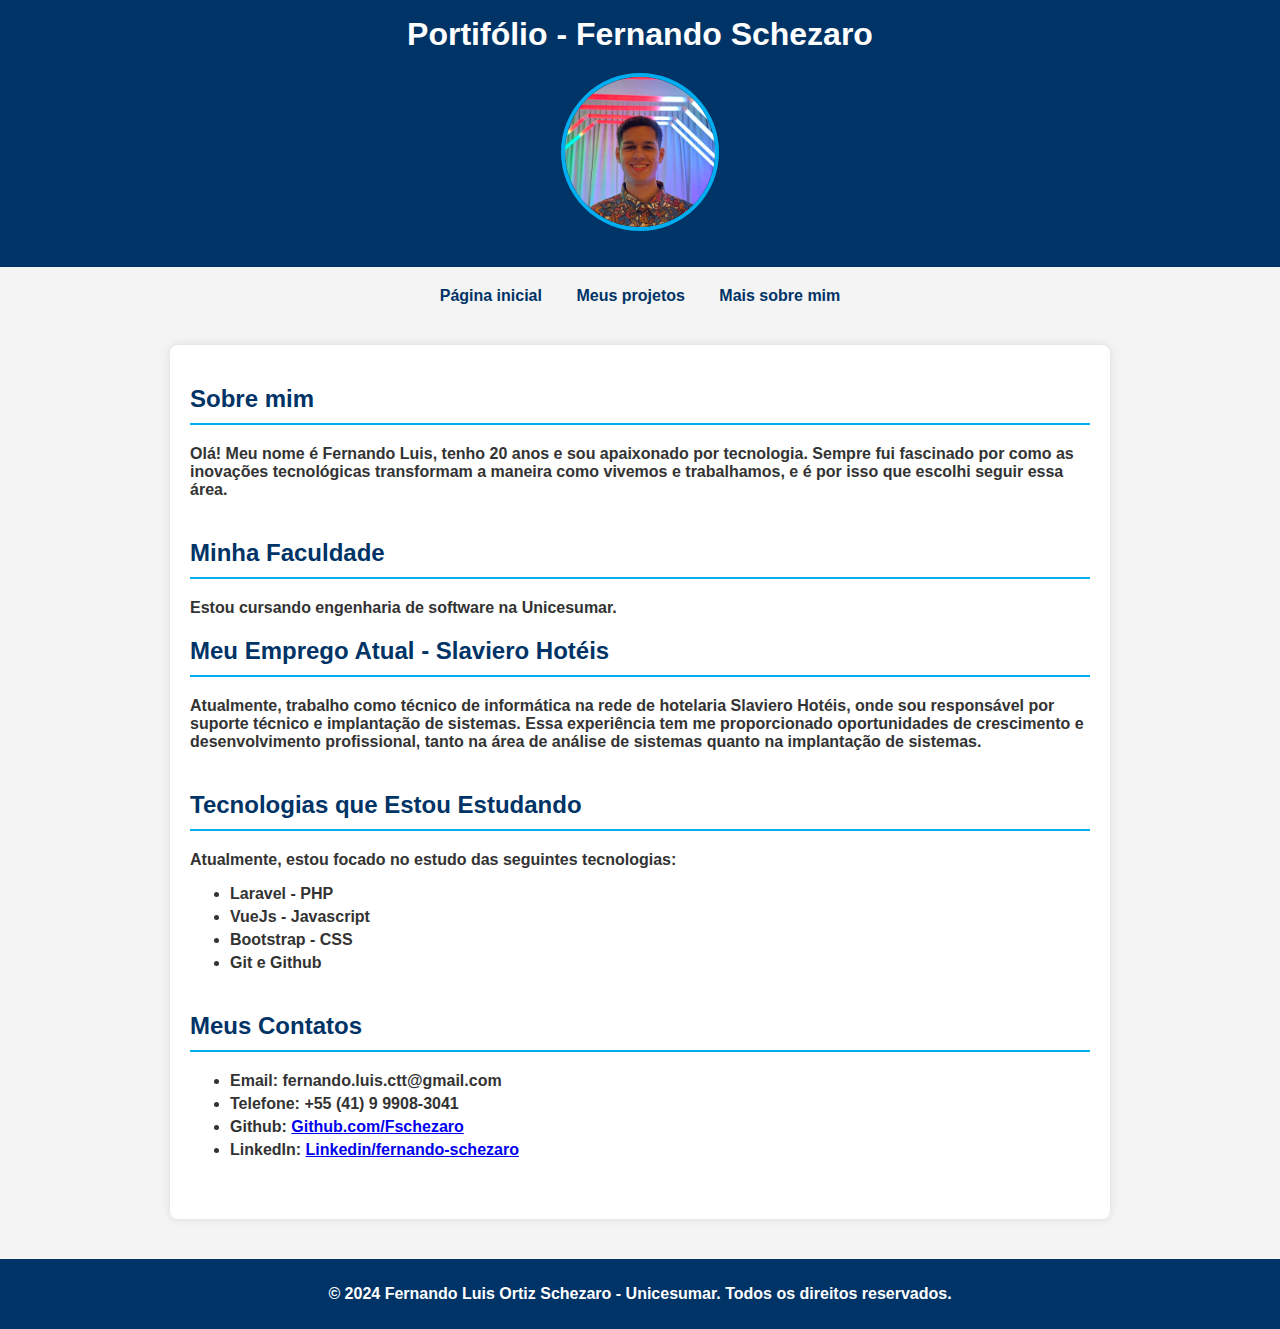
<file: index.html>
<!DOCTYPE html>
<html lang="pt-BR">

<head>
    <meta charset="UTF-8">
    <meta name="viewport" content="width=device-width, initial-scale=1.0">
    <meta http-equiv="X-UA-Compatible" content="ie=edge">
    <title>Meu Portfólio - Fernando</title>
    <link rel="icon" href="./img/logo.jpeg">
    <link rel="stylesheet" href="./css/style.css">
</head>

<body>

    <header>
        <h1>Portifólio - Fernando Schezaro</h1>
        <img src="./img/foto.jpg" alt="Minha Foto" class="profile-photo">
    </header>

    <nav>
        <a href="./">Página inicial</a>
        <a href="./projetos.html">Meus projetos</a>
        <a href="./certificados.html">Mais sobre mim</a>
    </nav>

    <section id="sobre">
        <h2>Sobre mim</h2>
        <div class="content">
            <p>Olá! Meu nome é Fernando Luis, tenho 20 anos e sou apaixonado por tecnologia. Sempre fui fascinado por
                como as inovações tecnológicas transformam a maneira como vivemos e trabalhamos, e é por isso que
                escolhi seguir essa área.</p>
        </div>

        <h2>Minha Faculdade</h2>
        <div class="content">
            <p>Estou cursando engenharia de software na Unicesumar.</p>
            <h2>Meu Emprego Atual - Slaviero Hotéis</h2>
            <div class="content">
                <p>Atualmente, trabalho como técnico de informática na rede de hotelaria Slaviero Hotéis, onde sou
                    responsável por suporte técnico e implantação de sistemas. Essa experiência tem me proporcionado
                    oportunidades de crescimento e desenvolvimento profissional, tanto na área de análise de sistemas
                    quanto na implantação de sistemas.</p>
            </div>

            <h2>Tecnologias que Estou Estudando</h2>
            <div class="content">
                <p>Atualmente, estou focado no estudo das seguintes tecnologias:</p>
                <ul>
                    <li>Laravel - PHP</li>
                    <li>VueJs - Javascript</li>
                    <li>Bootstrap - CSS</li>
                    <li>Git e Github</li>
                </ul>
            </div>
            <h2>Meus Contatos</h2>
            <div>
                <ul>
                    <li>Email: fernando.luis.ctt@gmail.com</li>
                    <li>Telefone: +55 (41) 9 9908-3041</li>
                    <li>Github: <a href="https://github.com/Fschezaro" target="_blank">Github.com/Fschezaro</a></li>
                    <li>LinkedIn: <a href="https://www.linkedin.com/in/fernando-schezaro-94251a23b"
                            target="_blank">Linkedin/fernando-schezaro</a></li>
                </ul>
            </div>
    </section>

    <footer>
        <p>&copy; 2024 Fernando Luis Ortiz Schezaro - Unicesumar. Todos os direitos reservados.</p>
    </footer>

</body>

</html>
</file>
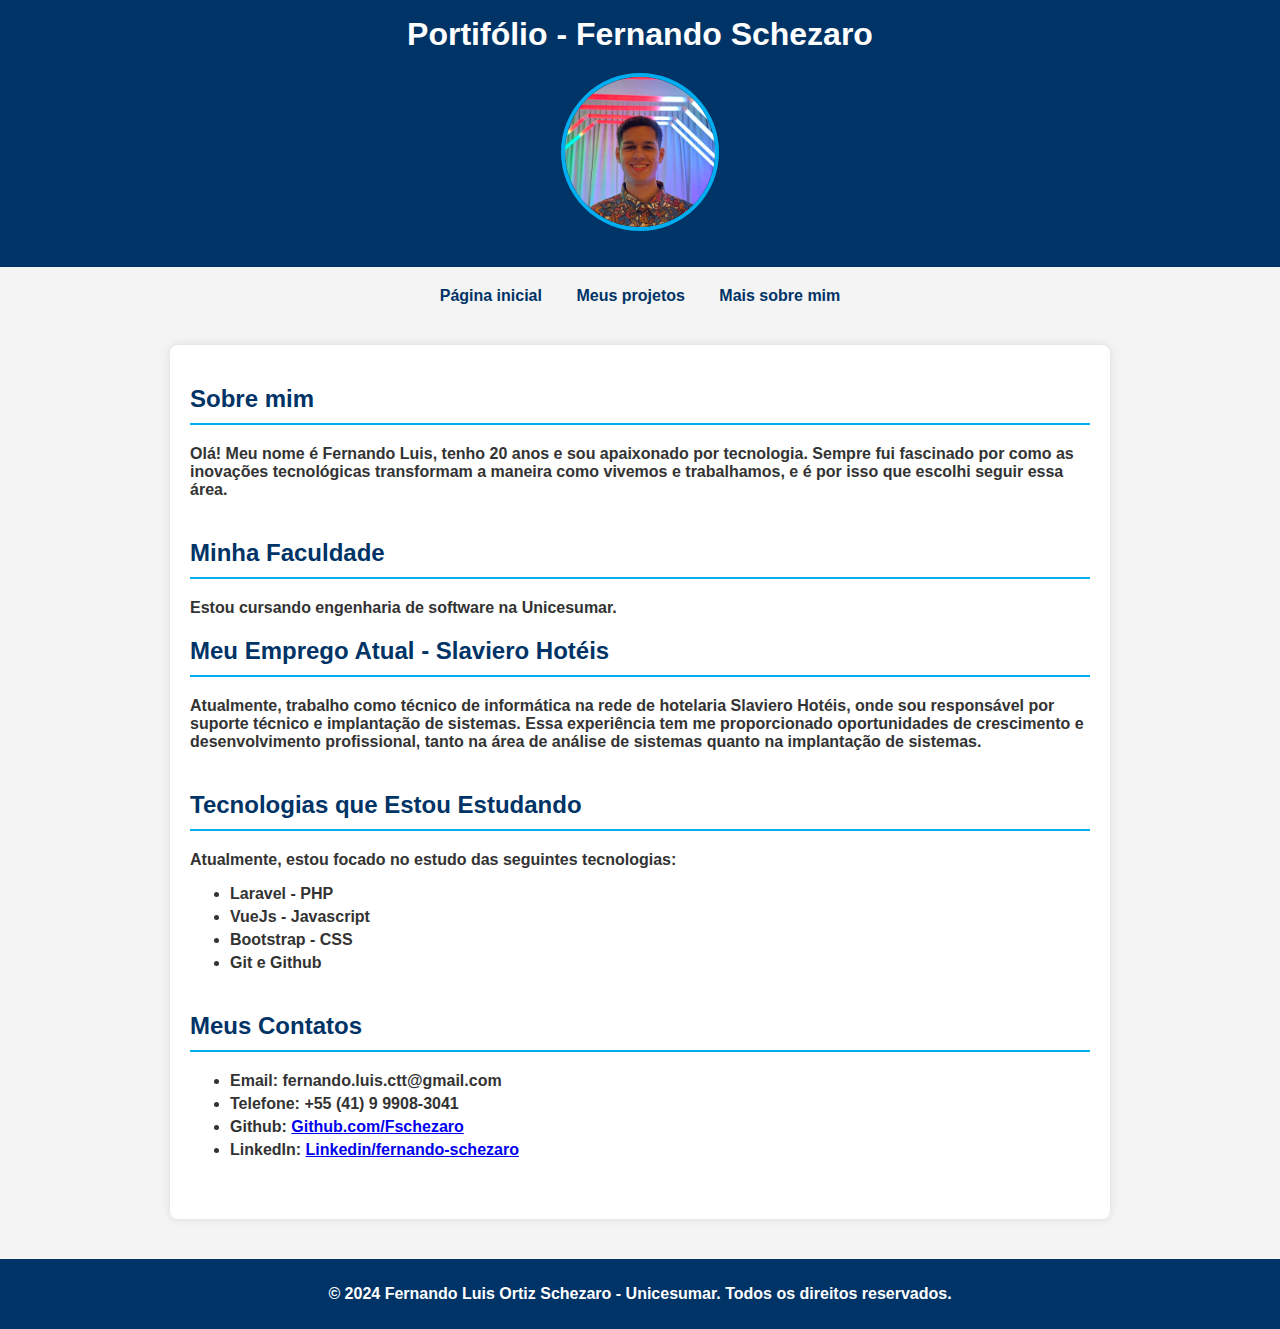
<file: meu_portifolio/index.html>
<!DOCTYPE html>
<html lang="pt-BR">
<head>
    <meta charset="UTF-8">
    <meta name="viewport" content="width=device-width, initial-scale=1.0">
    <meta http-equiv="X-UA-Compatible" content="ie=edge">
    <title>Meu Portfólio - Fernando</title>
    <link rel="icon" href="/img/logo.jpeg">
    <link rel="stylesheet" href="css/style.css">
</head>
<body>

<header>
    <h1>Portifólio - Fernando Schezaro</h1>
    <img src="/img/foto.jpg" alt="Minha Foto" class="profile-photo">
</header>

<nav>
    <a href="/index.html">Página inicial</a>
    <a href="/projetos.html">Meus projetos</a>
    <a href="/certificados.html">Mais sobre mim</a>
</nav>

<section id="sobre">
    <h2>Sobre mim</h2>
    <div class="content">
        <p>Olá! Meu nome é Fernando Luis, tenho 20 anos e sou apaixonado por tecnologia. Sempre fui fascinado por como as inovações tecnológicas transformam a maneira como vivemos e trabalhamos, e é por isso que escolhi seguir essa área.</p>
    </div>
    
    <h2>Minha Faculdade</h2>
    <div class="content">
        <p>Estou cursando engenharia de software na Unicesumar.</p>
    <h2>Meu Emprego Atual - Slaviero Hotéis</h2>
    <div class="content">
        <p>Atualmente, trabalho como técnico de informática na rede de hotelaria Slaviero Hotéis, onde sou responsável por suporte técnico e implantação de sistemas. Essa experiência tem me proporcionado oportunidades de crescimento e desenvolvimento profissional, tanto na área de análise de sistemas quanto na implantação de sistemas.</p>
    </div>

    <h2>Tecnologias que Estou Estudando</h2>
    <div class="content">
        <p>Atualmente, estou focado no estudo das seguintes tecnologias:</p>
        <ul>
            <li>Laravel - PHP</li>
            <li>VueJs - Javascript</li>
            <li>Bootstrap - CSS</li>
            <li>Git e Github</li>
        </ul>
    </div>
    <h2>Meus Contatos</h2>
    <div >
        <ul>
            <li>Email: fernando.luis.ctt@gmail.com</li>
            <li>Telefone: +55 (41) 9 9908-3041</li> 
            <li>Github: <a href="https://github.com/Fschezaro" target="_blank">Github.com/Fschezaro</a></li>
            <li>LinkedIn: <a href="https://www.linkedin.com/in/fernando-schezaro-94251a23b" target="_blank">Linkedin/fernando-schezaro</a></li>
        </ul>
    </div>
</section>

<footer>
    <p>&copy; 2024 Fernando Luis Ortiz Schezaro - Unicesumar. Todos os direitos reservados.</p>
</footer>

</body>
</html>
</file>
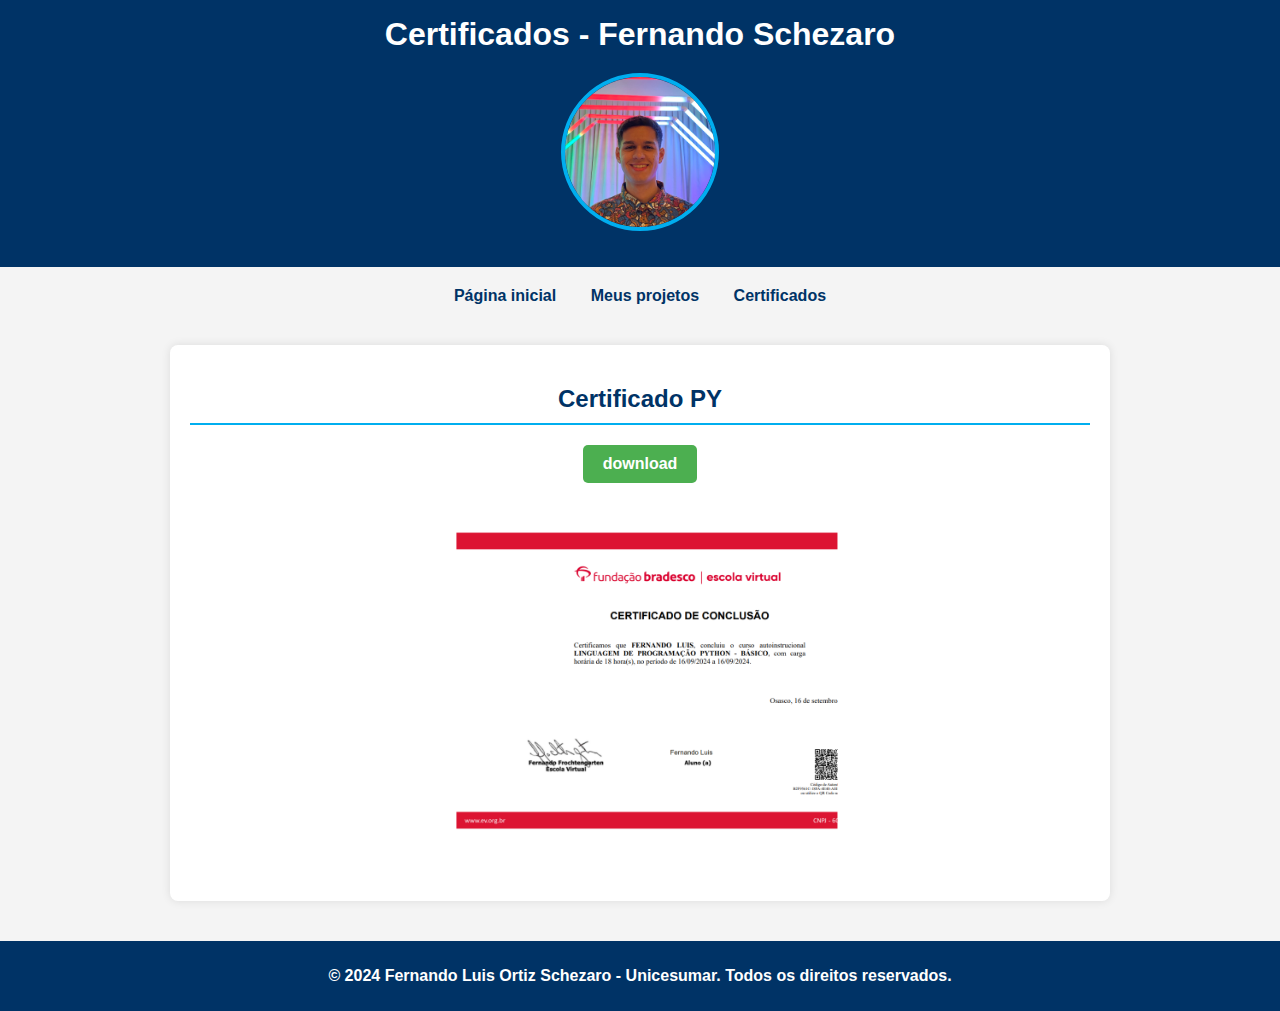
<file: certificados.html>
<!DOCTYPE html>
<html lang="en">

<head>
    <meta charset="UTF-8">
    <meta name="viewport" content="width=device-width, initial-scale=1.0">
    <title>Meu Portfólio - Fernando</title>
    <link rel="icon" href="./img/logo.jpeg">
    <link rel="stylesheet" href="./css/style.css">
</head>

<body>
    <header>
        <h1>Certificados - Fernando Schezaro</h1>
        <img src="./img/foto.jpg" alt="Minha Foto" class="profile-photo">
    </header>
    <nav>
        <a href="./index.html">Página inicial</a>
        <a href="./projetos.html">Meus projetos</a>
        <a href="./certificados.html">Certificados</a>
    </nav>
    <section id="certificado">
        <h2>Certificado PY</h2>
        <div class="content">
            <a class="download" href="store/Certificado py.pdf" download="Certificado PY">download</a>
            <br>
            <img src="img/print.png" width="45%">
        </div>
    </section>

    <footer>
        <p>&copy; 2024 Fernando Luis Ortiz Schezaro - Unicesumar. Todos os direitos reservados.</p>
    </footer>
</body>

</html>
</file>
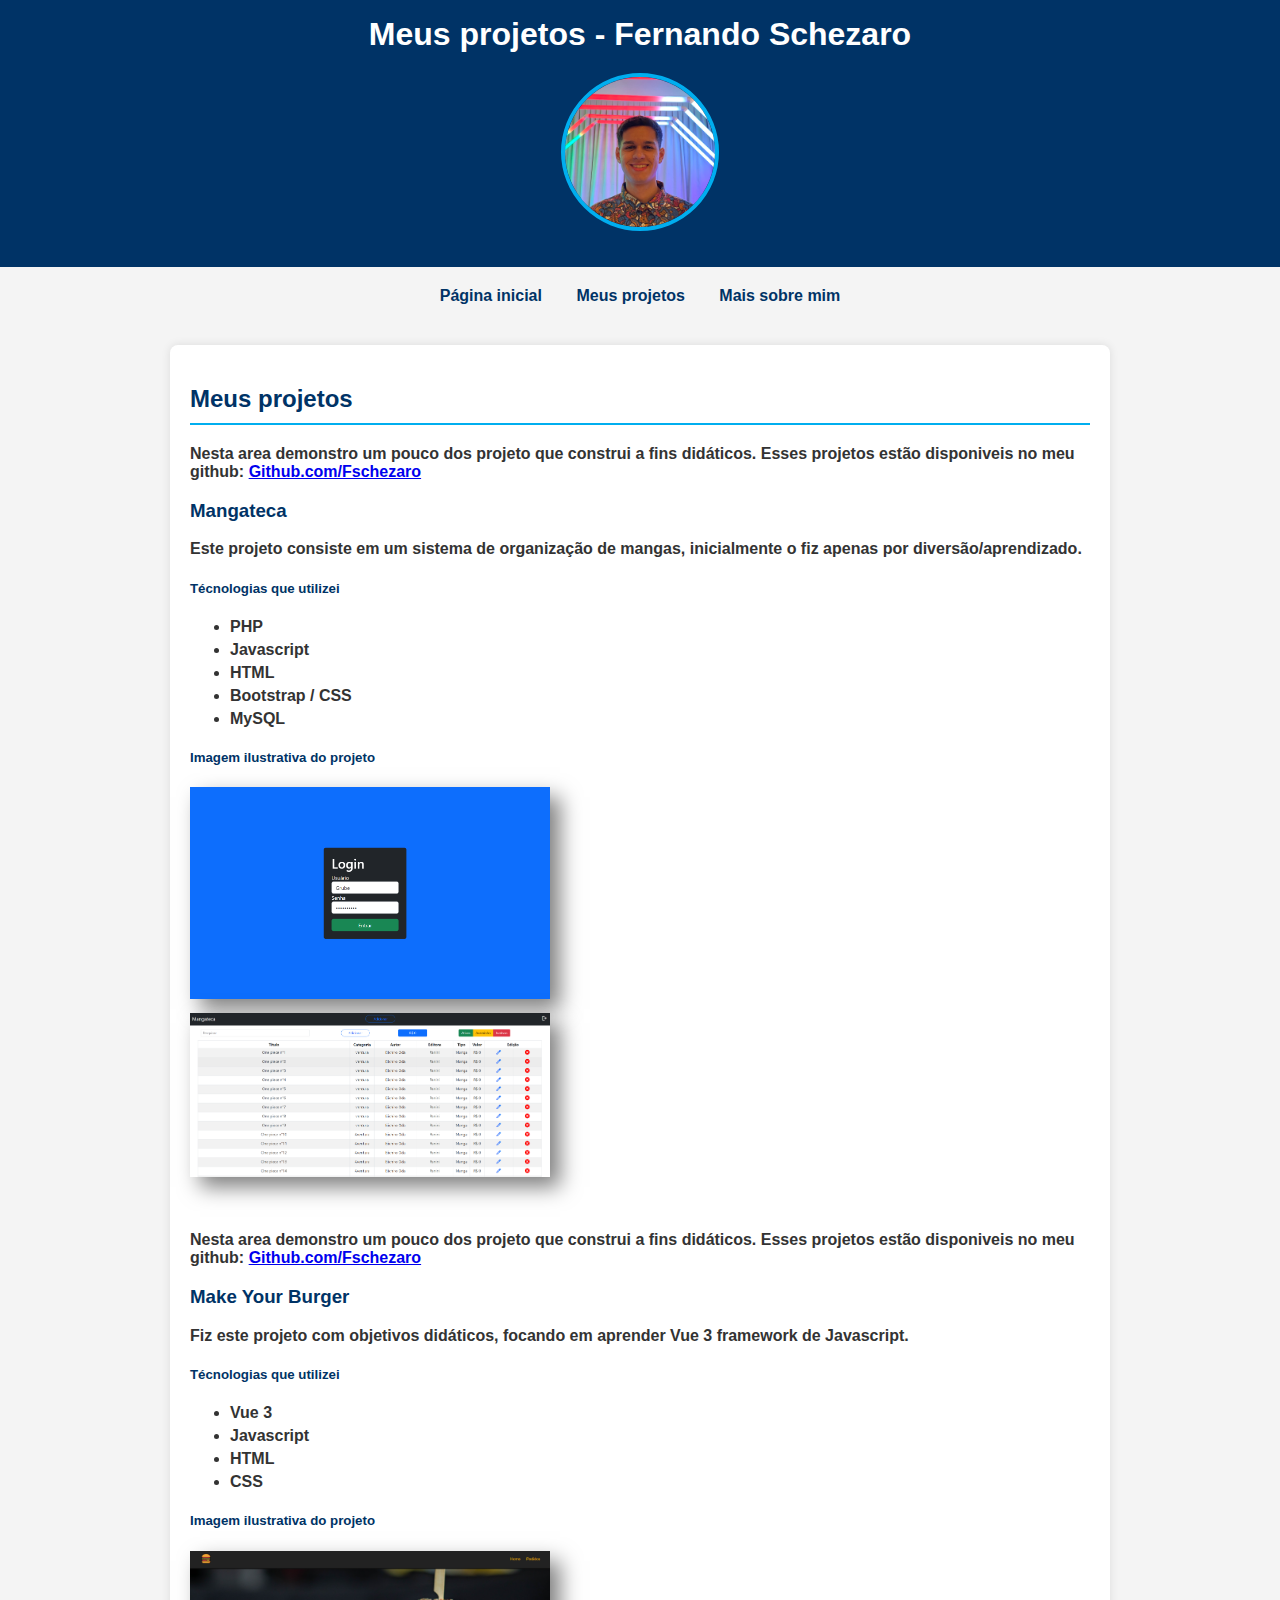
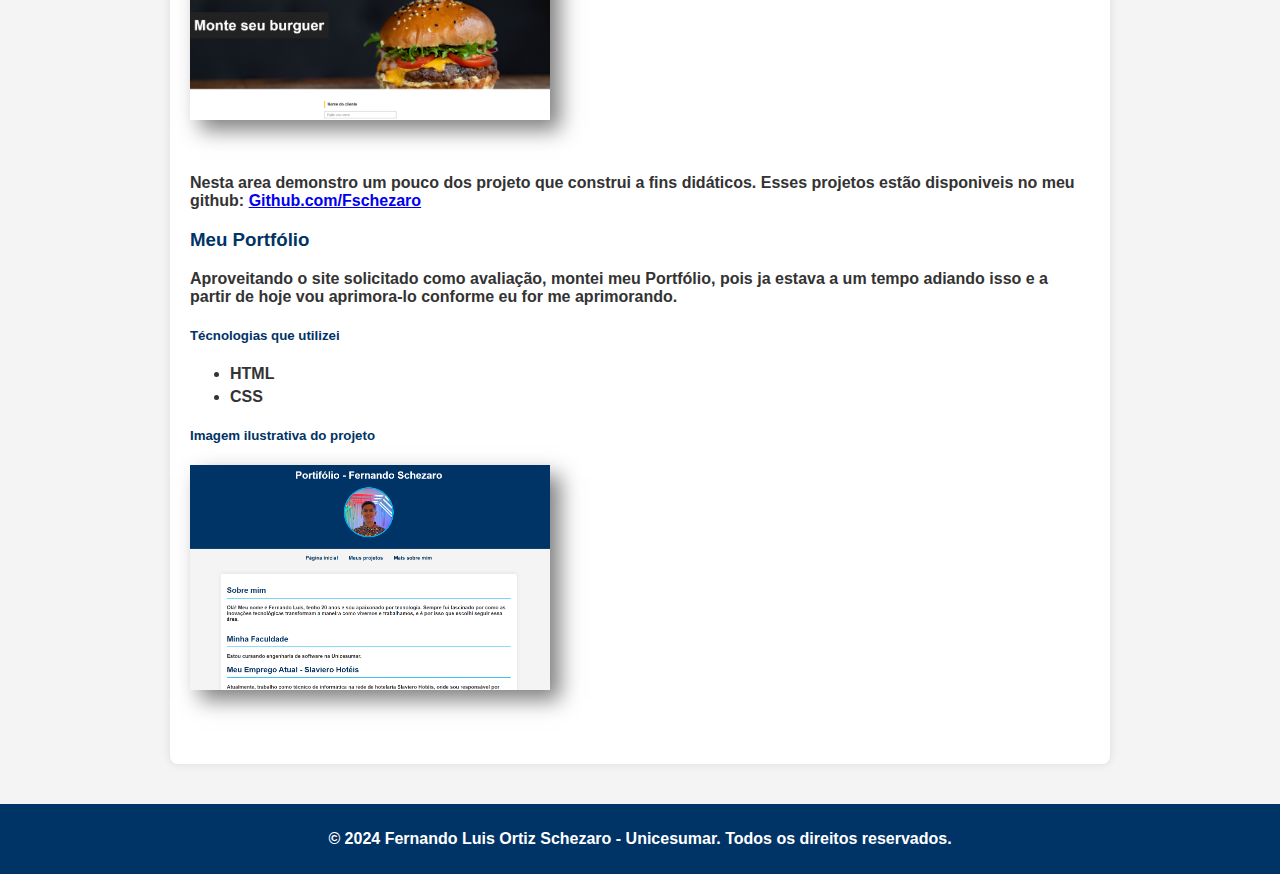
<file: projetos.html>
<!DOCTYPE html>
<html lang="en">

<head>
    <meta charset="UTF-8">
    <meta name="viewport" content="width=device-width, initial-scale=1.0">
    <title>Meu Portfólio - Fernando</title>
    <link rel="icon" href="./img/logo.jpeg">
    <link rel="stylesheet" href="./css/style.css">
</head>

<body>
    <header>
        <h1>Meus projetos - Fernando Schezaro</h1>
        <img src="./img/foto.jpg" alt="Minha Foto" class="profile-photo">
    </header>
    <nav>
        <a href="./index.html">Página inicial</a>
        <a href="./projetos.html">Meus projetos</a>
        <a href="./certificados.html">Mais sobre mim</a>
    </nav>
    <section id="projetos">
        <h2>Meus projetos</h2>
        <div class="content">
            <p>Nesta area demonstro um pouco dos projeto que construi a fins didáticos. Esses projetos estão disponiveis
                no meu github: <a href="https://github.com/Fschezaro" target="_blank">Github.com/Fschezaro</a></p>

            <h3>Mangateca</h3>

            <p>Este projeto consiste em um sistema de organização de mangas, inicialmente o fiz apenas por
                diversão/aprendizado.</p>
            <h5>Técnologias que utilizei</h5>
            <ul>
                <li>PHP</li>
                <li>Javascript</li>
                <li>HTML</li>
                <li>Bootstrap / CSS</li>
                <li>MySQL</li>
            </ul>

            <h5>Imagem ilustrativa do projeto</h5>
            <img src="./img/mangateca1.png" alt="mangateca" width="40%" class="images">
            <br>
            <img src="./img/mangateca2.png" alt="mangateca" width="40%" class="images">
        </div>
        <div class="content">
            <p>Nesta area demonstro um pouco dos projeto que construi a fins didáticos. Esses projetos estão disponiveis
                no meu github: <a href="https://github.com/Fschezaro" target="_blank">Github.com/Fschezaro</a></p>

            <h3>Make Your Burger</h3>

            <p>Fiz este projeto com objetivos didáticos, focando em aprender Vue 3 framework de Javascript.</p>
            <h5>Técnologias que utilizei</h5>
            <ul>
                <li>Vue 3</li>
                <li>Javascript</li>
                <li>HTML</li>
                <li>CSS</li>
            </ul>
            <h5>Imagem ilustrativa do projeto</h5>
            <img src="./img/makeyourburger.png" alt="Makeyourburger" width="40%" class="images">
        </div>
        <div class="content">
            <p>Nesta area demonstro um pouco dos projeto que construi a fins didáticos. Esses projetos estão disponiveis
                no meu github: <a href="https://github.com/Fschezaro" target="_blank">Github.com/Fschezaro</a></p>

            <h3>Meu Portfólio</h3>

            <p>Aproveitando o site solicitado como avaliação, montei meu Portfólio, pois ja estava a um tempo adiando
                isso e a partir de hoje vou aprimora-lo conforme eu for me aprimorando.</p>
            <h5>Técnologias que utilizei</h5>
            <ul>
                <li>HTML</li>
                <li>CSS</li>
            </ul>
            <h5>Imagem ilustrativa do projeto</h5>
            <img src="./img/portifolio.png" alt="Portfólio" width="40%" class="images">
        </div>
    </section>

    <footer>
        <p>&copy; 2024 Fernando Luis Ortiz Schezaro - Unicesumar. Todos os direitos reservados.</p>
    </footer>
</body>

</html>
</file>
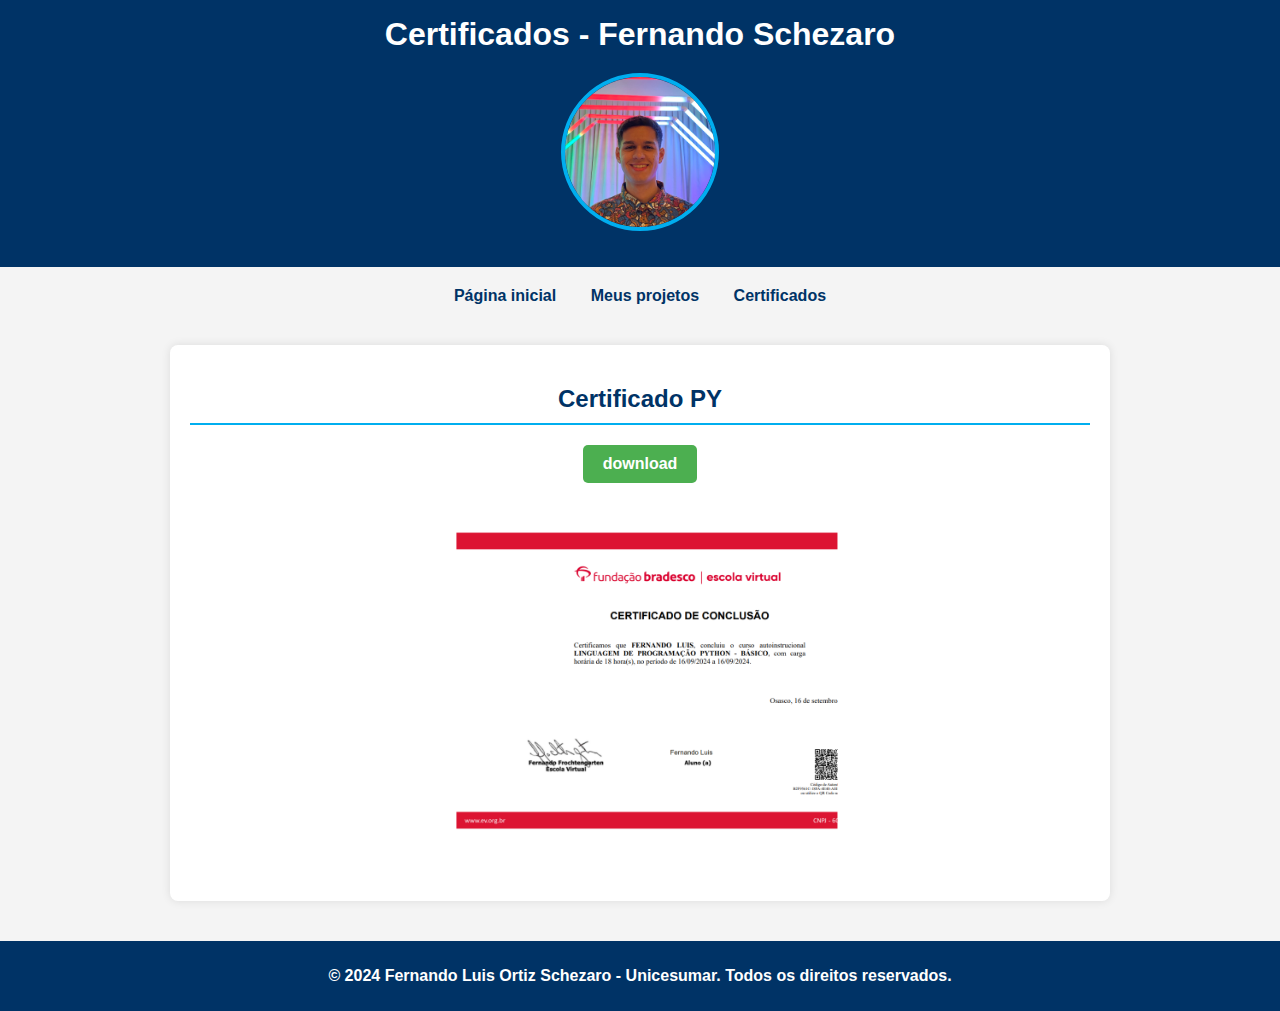
<file: meu_portifolio/certificados.html>
<!DOCTYPE html>
<html lang="en">
<head>
    <meta charset="UTF-8">
    <meta name="viewport" content="width=device-width, initial-scale=1.0">
    <title>Meu Portfólio - Fernando</title>
    <link rel="icon" href="/img/logo.jpeg">
    <link rel="stylesheet" href="css/style.css">
</head>
<body>
    <header>
        <h1>Certificados - Fernando Schezaro</h1>
        <img src="/img/foto.jpg" alt="Minha Foto" class="profile-photo">
    </header>
    <nav>
        <a href="/index.html">Página inicial</a>
        <a href="/projetos.html">Meus projetos</a>
        <a href="/certificados.html">Certificados</a>
    </nav>
    <section id="certificado">
        <h2>Certificado PY</h2>
        <div class="content">
            <a class="download" href="store/Certificado py.pdf" download="Certificado PY">download</a>
            <br>
            <img src="img/print.png" width="45%">
        </div>
    </section>

    <footer>
        <p>&copy; 2024 Fernando Luis Ortiz Schezaro - Unicesumar. Todos os direitos reservados.</p>
    </footer>
</body>
</html>
</file>
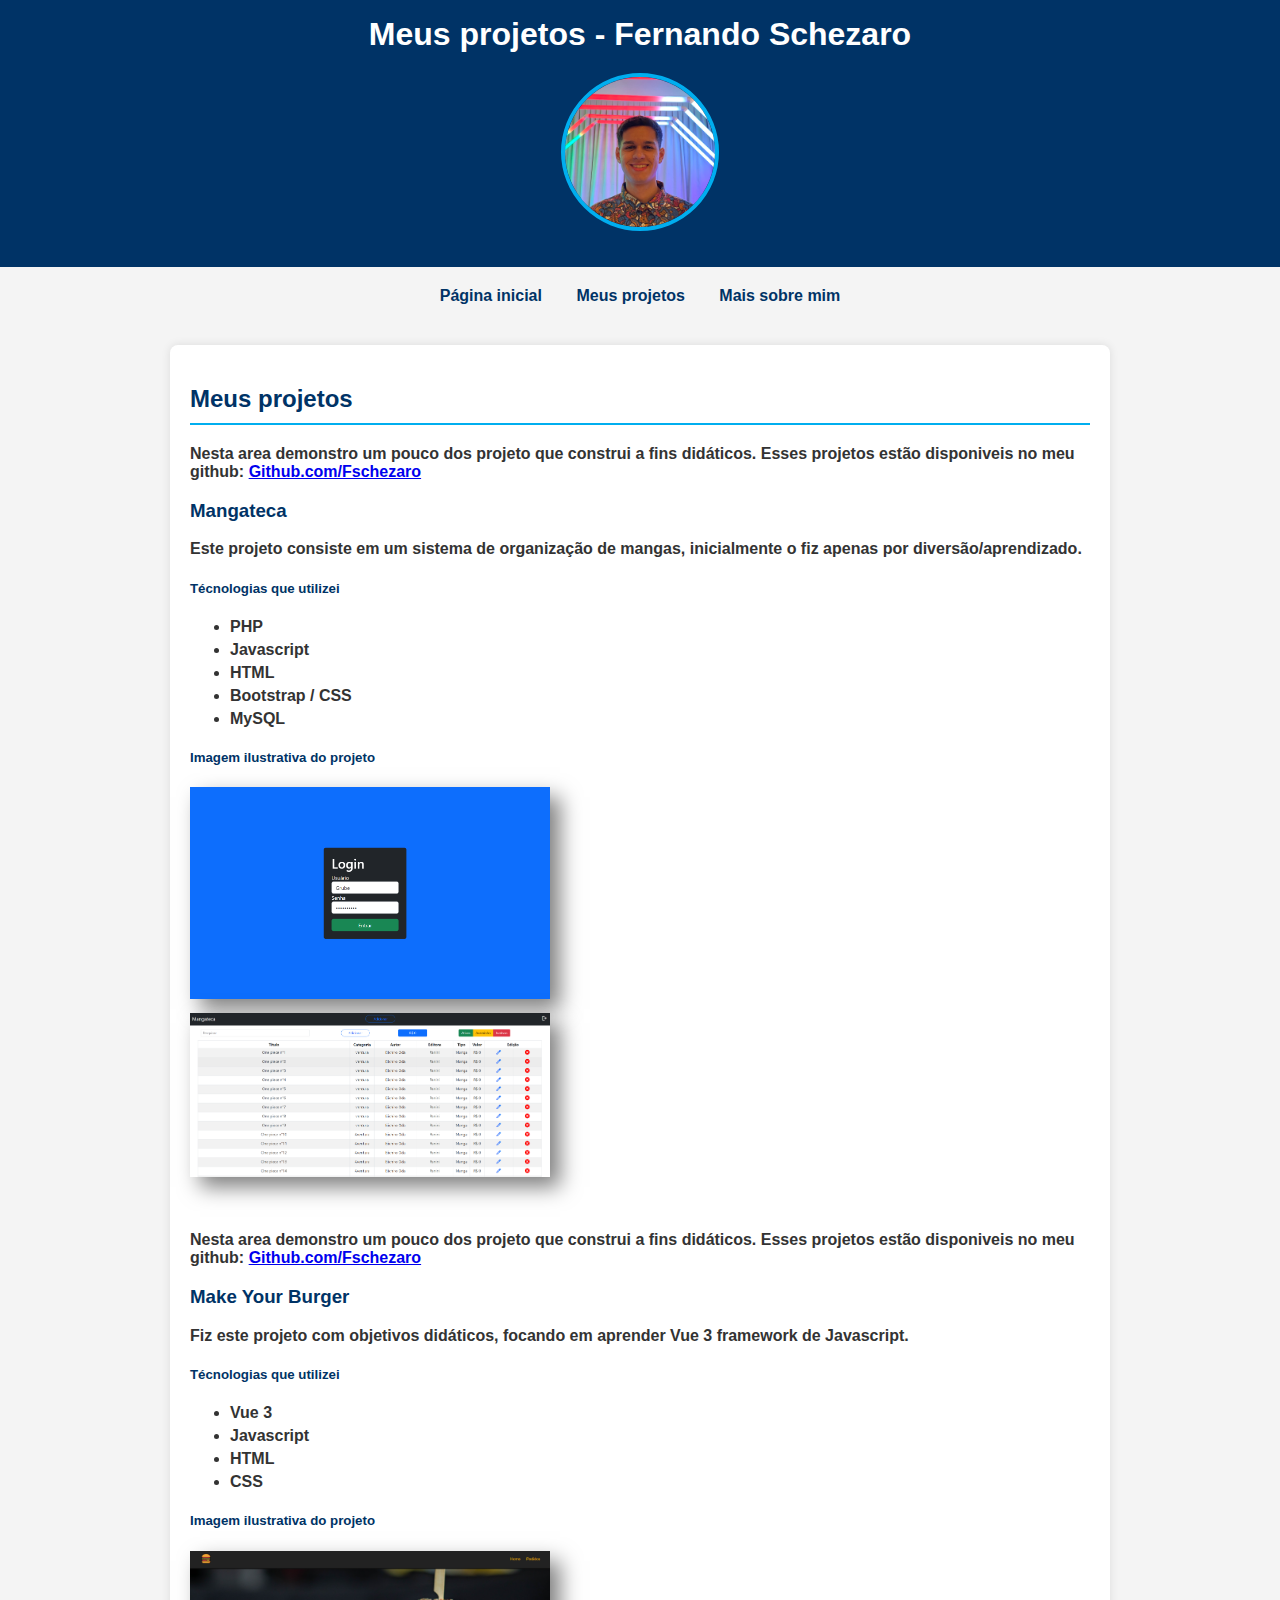
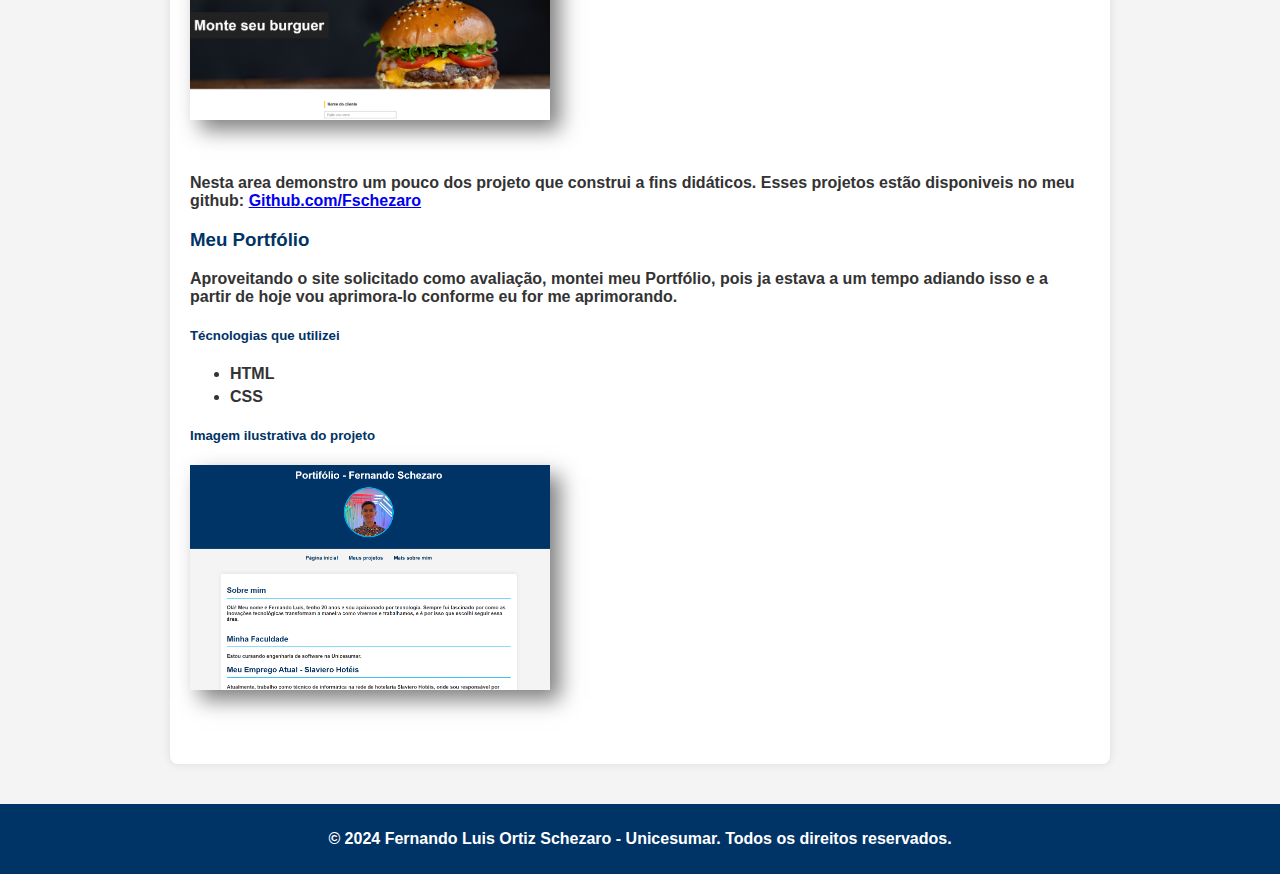
<file: meu_portifolio/projetos.html>
<!DOCTYPE html>
<html lang="en">
<head>
    <meta charset="UTF-8">
    <meta name="viewport" content="width=device-width, initial-scale=1.0">
    <title>Meu Portfólio - Fernando</title>
    <link rel="icon" href="/img/logo.jpeg">
    <link rel="stylesheet" href="css/style.css">
</head>
<body>
    <header>
        <h1>Meus projetos - Fernando Schezaro</h1>
        <img src="/img/foto.jpg" alt="Minha Foto" class="profile-photo">
    </header>
    <nav>
        <a href="/index.html">Página inicial</a>
        <a href="/projetos.html">Meus projetos</a>
        <a href="/certificados.html">Mais sobre mim</a>
    </nav>
    <section id="projetos">
        <h2>Meus projetos</h2>
        <div class="content">
            <p>Nesta area demonstro um pouco dos projeto que construi a fins didáticos. Esses projetos estão disponiveis no meu github: <a href="https://github.com/Fschezaro" target="_blank">Github.com/Fschezaro</a></p>

            <h3>Mangateca</h3>
            
            <p>Este projeto consiste em um sistema de organização de mangas, inicialmente o fiz apenas por diversão/aprendizado.</p>
            <h5>Técnologias que utilizei</h5>
            <ul>
                <li>PHP</li>
                <li>Javascript</li>
                <li>HTML</li>
                <li>Bootstrap / CSS</li>
                <li>MySQL</li>
            </ul>

            <h5>Imagem ilustrativa do projeto</h5>
            <img src="/img/mangateca1.png" alt="mangateca" width="40%" class="images">
            <br>
            <img src="/img/mangateca2.png" alt="mangateca" width="40%" class="images">
        </div>
        <div class="content">
            <p>Nesta area demonstro um pouco dos projeto que construi a fins didáticos. Esses projetos estão disponiveis no meu github: <a href="https://github.com/Fschezaro" target="_blank">Github.com/Fschezaro</a></p>

            <h3>Make Your Burger</h3>
            
            <p>Fiz este projeto com objetivos didáticos, focando em aprender Vue 3 framework de Javascript.</p>
            <h5>Técnologias que utilizei</h5>
            <ul>
                <li>Vue 3</li>
                <li>Javascript</li>
                <li>HTML</li>
                <li>CSS</li>
            </ul>
            <h5>Imagem ilustrativa do projeto</h5>
            <img src="/img/makeyourburger.png" alt="Makeyourburger" width="40%" class="images">
        </div>
        <div class="content">
            <p>Nesta area demonstro um pouco dos projeto que construi a fins didáticos. Esses projetos estão disponiveis no meu github: <a href="https://github.com/Fschezaro" target="_blank">Github.com/Fschezaro</a></p>

            <h3>Meu Portfólio</h3>
            
            <p>Aproveitando o site solicitado como avaliação, montei meu Portfólio, pois ja estava a um tempo adiando isso e a partir de hoje vou aprimora-lo conforme eu for me aprimorando.</p>
            <h5>Técnologias que utilizei</h5>
            <ul>
                <li>HTML</li>
                <li>CSS</li>
            </ul>
            <h5>Imagem ilustrativa do projeto</h5>
            <img src="/img/portifolio.png" alt="Portfólio" width="40%" class="images">
        </div>
    </section>

    <footer>
        <p>&copy; 2024 Fernando Luis Ortiz Schezaro - Unicesumar. Todos os direitos reservados.</p>
    </footer>
</body>
</html>
</file>
<file: css/style.css>
body {
    font-family: 'Poppins', sans-serif;
    font-weight: 600;
    -webkit-font-smoothing: antialiased; 
    -moz-osx-font-smoothing: grayscale; 
    margin: 0;
    padding: 0;
    background-color: #f4f4f4;
    color: #333;
}
header {
    background-color: #003366; /* Cor azul escura da Unicesumar */
    color: white;
    padding: 1em 0;
    text-align: center;
}
header h1 {
    margin: 0;
    font-size: 2.0em;
}
.profile-photo {
    width: 150px;
    height: 150px;
    border-radius: 50%;
    object-fit: cover;
    margin: 20px auto;
    display: block;
    border: 4px solid #00AEEF;
}
nav {
    margin: 20px 0;
    text-align: center;
}
nav a {
    margin: 0 15px;
    text-decoration: none;
    color: #003366; /* Azul escuro para os links */
    font-weight: bold;
}
section {
    margin: 40px auto;
    max-width: 900px;
    background-color: white;
    padding: 20px;
    border-radius: 8px;
    box-shadow: 0 0 10px rgba(0, 0, 0, 0.1);
}
section h2 {
    border-bottom: 2px solid #00AEEF; /* Cor azul clara da Unicesumar */
    padding-bottom: 10px;
    margin-bottom: 20px;
    color: #003366;
}
section h3 {
    color: #003366;
}

section h5 {
    color: #003366;
}

.content {
    margin-bottom: 40px;
}
footer {
    background-color: #003366;
    color: white;
    text-align: center;
    padding: 10px 0;
    bottom: 0;
    width: 100%;
}
ul li {
    margin: 5px 0;
}

#certificado {
    text-align: center; /* Centraliza o texto horizontalmente */
}

#certificado .content {
    flex-direction: column; /* Alinha os elementos verticalmente */
    align-items: center; /* Centraliza os elementos horizontalmente */
}

.download {
    display: inline-block;
    padding: 10px 20px;
    background-color: #4CAF50; 
    color: white; 
    text-align: center;
    text-decoration: none; /* Remove o sublinhado */
    border-radius: 5px; 
    margin-bottom: 5%;
}

.images {
    box-shadow: 10px 10px 20px rgba(0, 0, 0, 0.5);
    margin-bottom: 10px;
}
</file>
<file: meu_portifolio/css/style.css>
body {
    font-family: 'Poppins', sans-serif;
    font-weight: 600;
    -webkit-font-smoothing: antialiased; 
    -moz-osx-font-smoothing: grayscale; 
    margin: 0;
    padding: 0;
    background-color: #f4f4f4;
    color: #333;
}
header {
    background-color: #003366; /* Cor azul escura da Unicesumar */
    color: white;
    padding: 1em 0;
    text-align: center;
}
header h1 {
    margin: 0;
    font-size: 2.0em;
}
.profile-photo {
    width: 150px;
    height: 150px;
    border-radius: 50%;
    object-fit: cover;
    margin: 20px auto;
    display: block;
    border: 4px solid #00AEEF;
}
nav {
    margin: 20px 0;
    text-align: center;
}
nav a {
    margin: 0 15px;
    text-decoration: none;
    color: #003366; /* Azul escuro para os links */
    font-weight: bold;
}
section {
    margin: 40px auto;
    max-width: 900px;
    background-color: white;
    padding: 20px;
    border-radius: 8px;
    box-shadow: 0 0 10px rgba(0, 0, 0, 0.1);
}
section h2 {
    border-bottom: 2px solid #00AEEF; /* Cor azul clara da Unicesumar */
    padding-bottom: 10px;
    margin-bottom: 20px;
    color: #003366;
}
section h3 {
    color: #003366;
}

section h5 {
    color: #003366;
}

.content {
    margin-bottom: 40px;
}
footer {
    background-color: #003366;
    color: white;
    text-align: center;
    padding: 10px 0;
    bottom: 0;
    width: 100%;
}
ul li {
    margin: 5px 0;
}

#certificado {
    text-align: center; /* Centraliza o texto horizontalmente */
}

#certificado .content {
    flex-direction: column; /* Alinha os elementos verticalmente */
    align-items: center; /* Centraliza os elementos horizontalmente */
}

.download {
    display: inline-block;
    padding: 10px 20px;
    background-color: #4CAF50; 
    color: white; 
    text-align: center;
    text-decoration: none; /* Remove o sublinhado */
    border-radius: 5px; 
    margin-bottom: 5%;
}

.images {
    box-shadow: 10px 10px 20px rgba(0, 0, 0, 0.5);
    margin-bottom: 10px;
}
</file>
